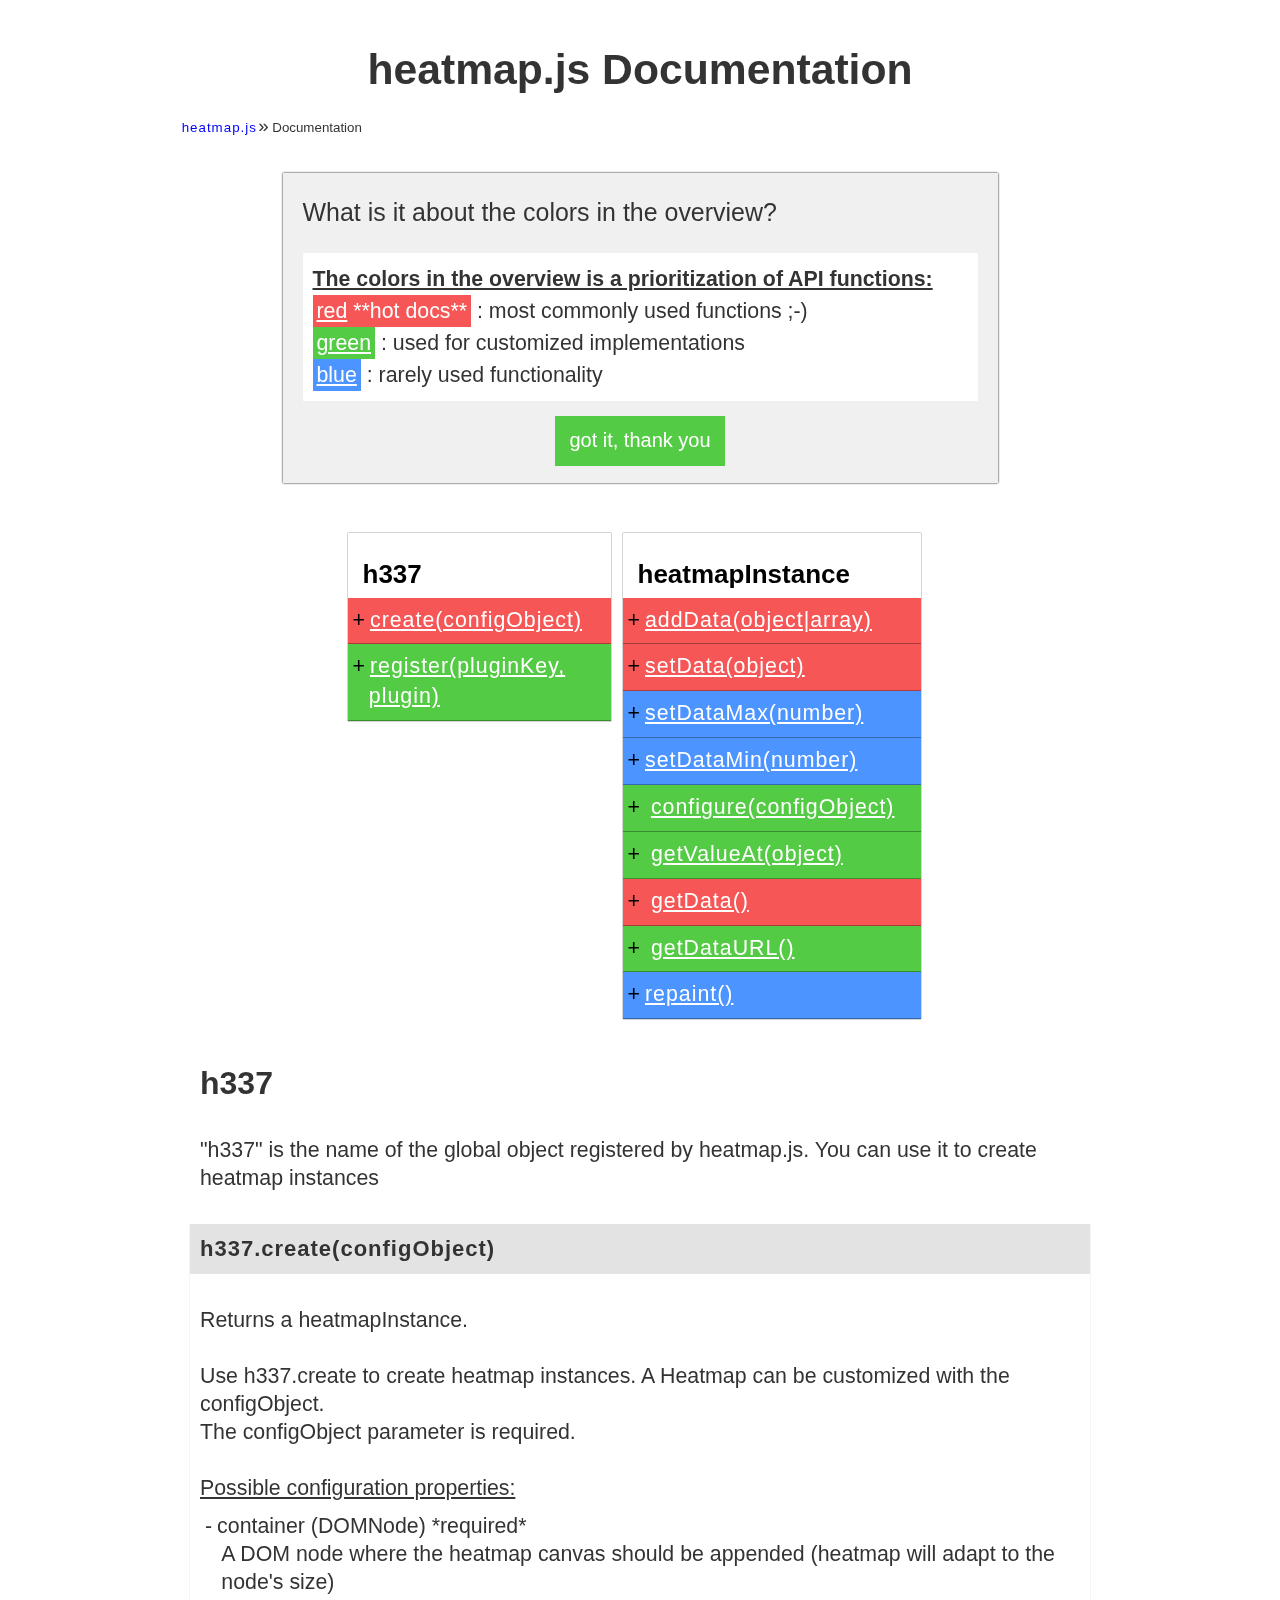
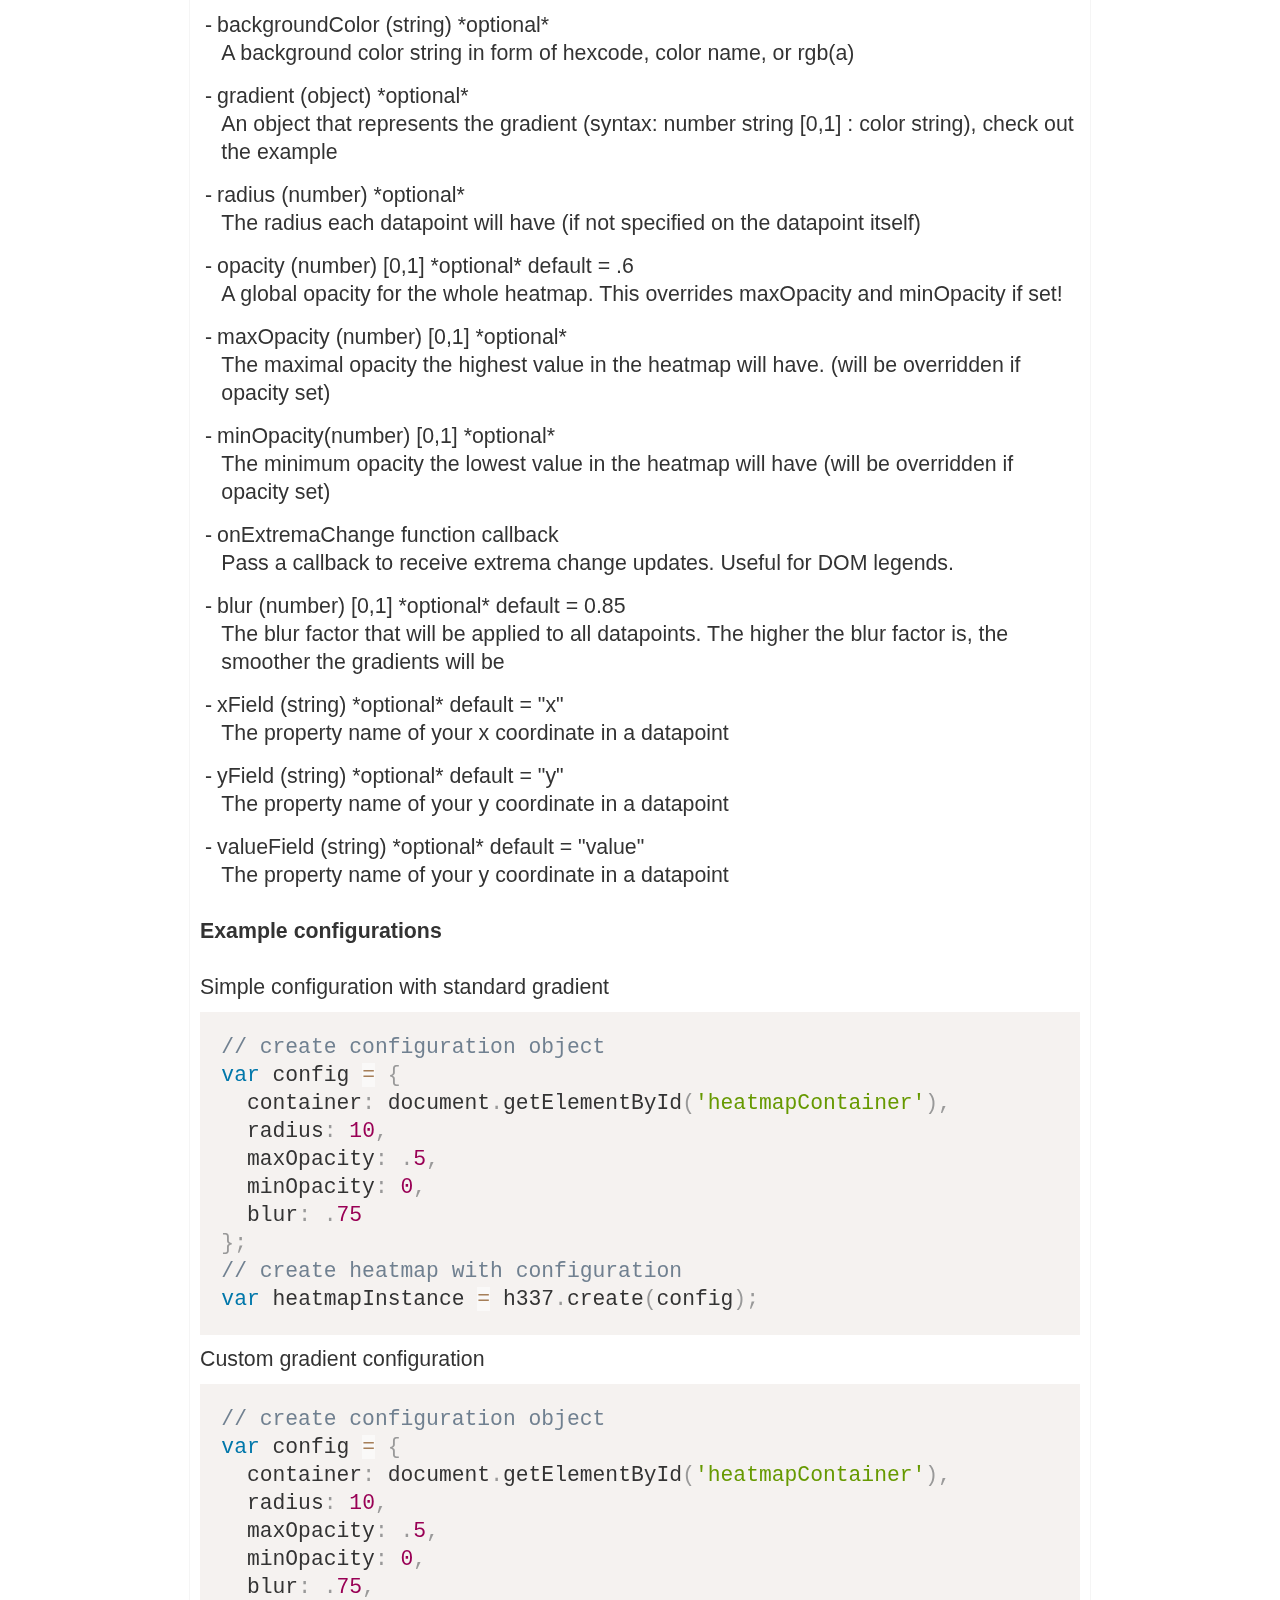
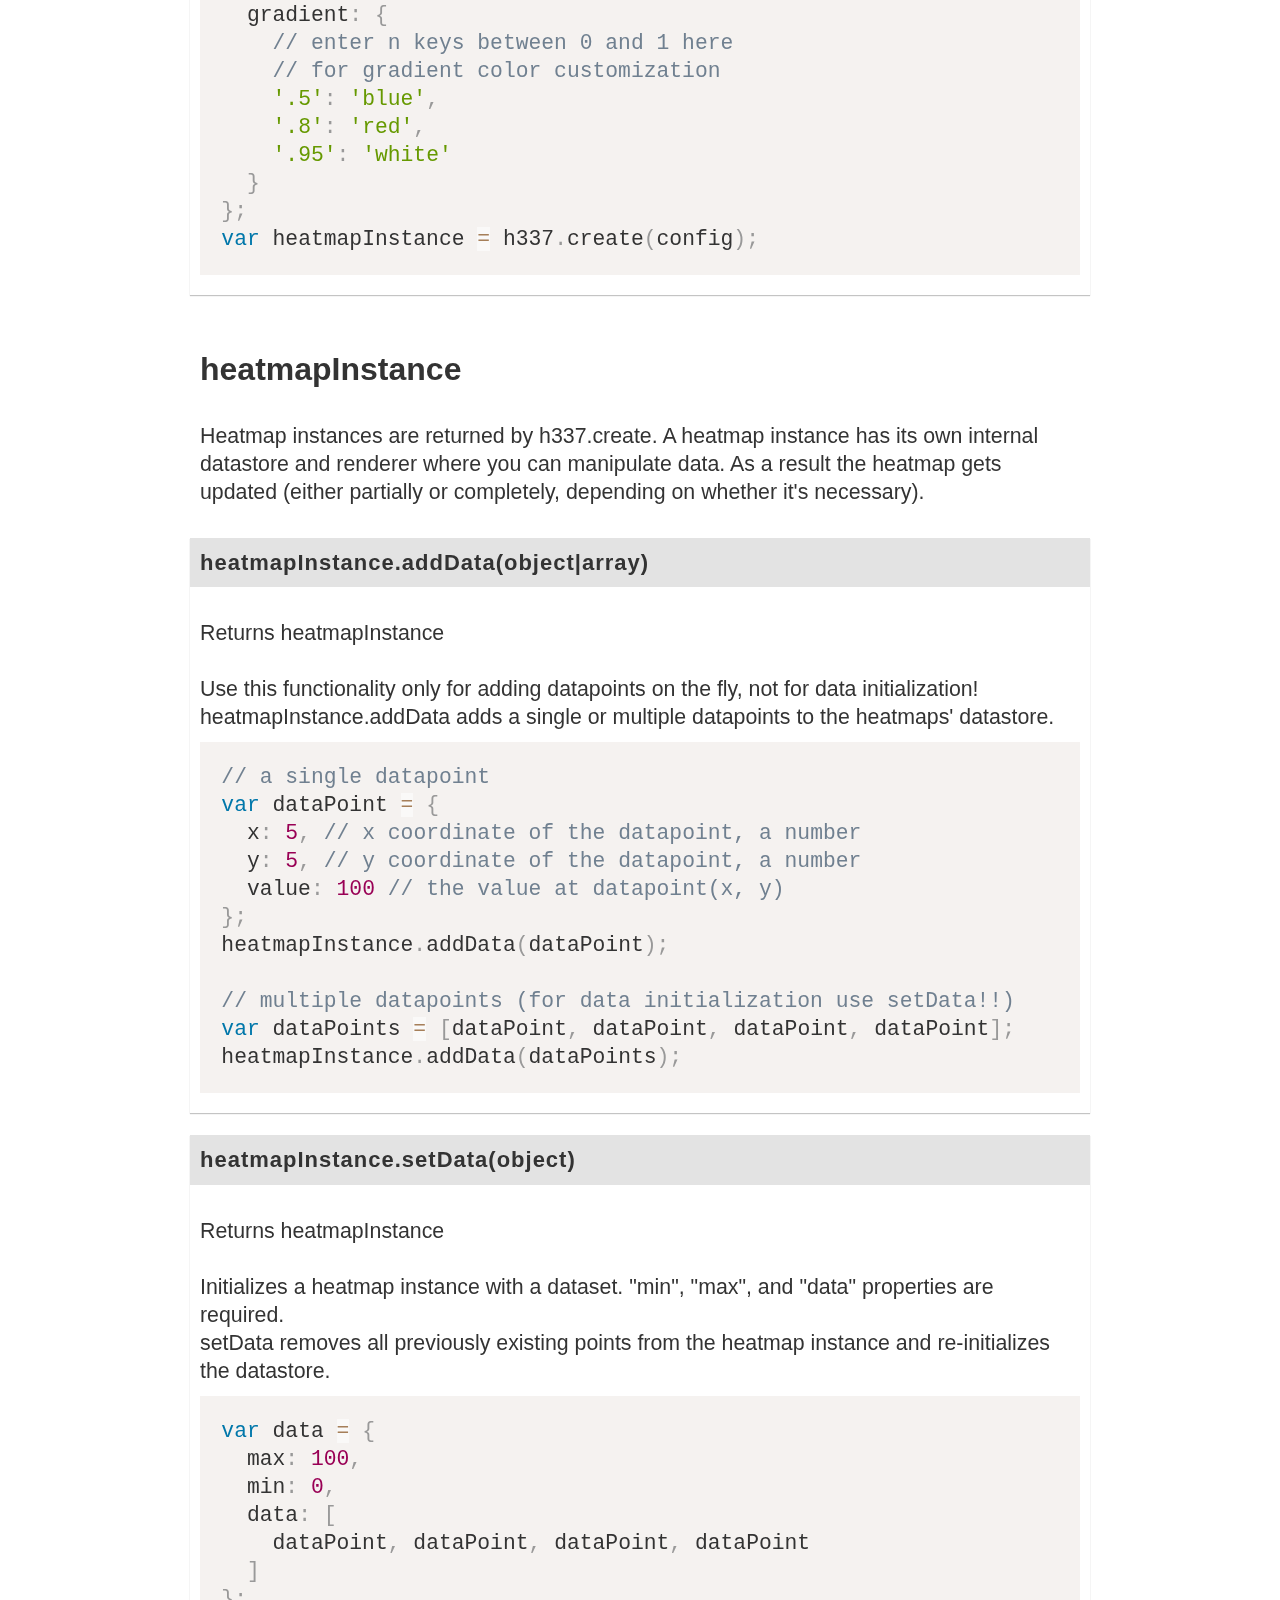
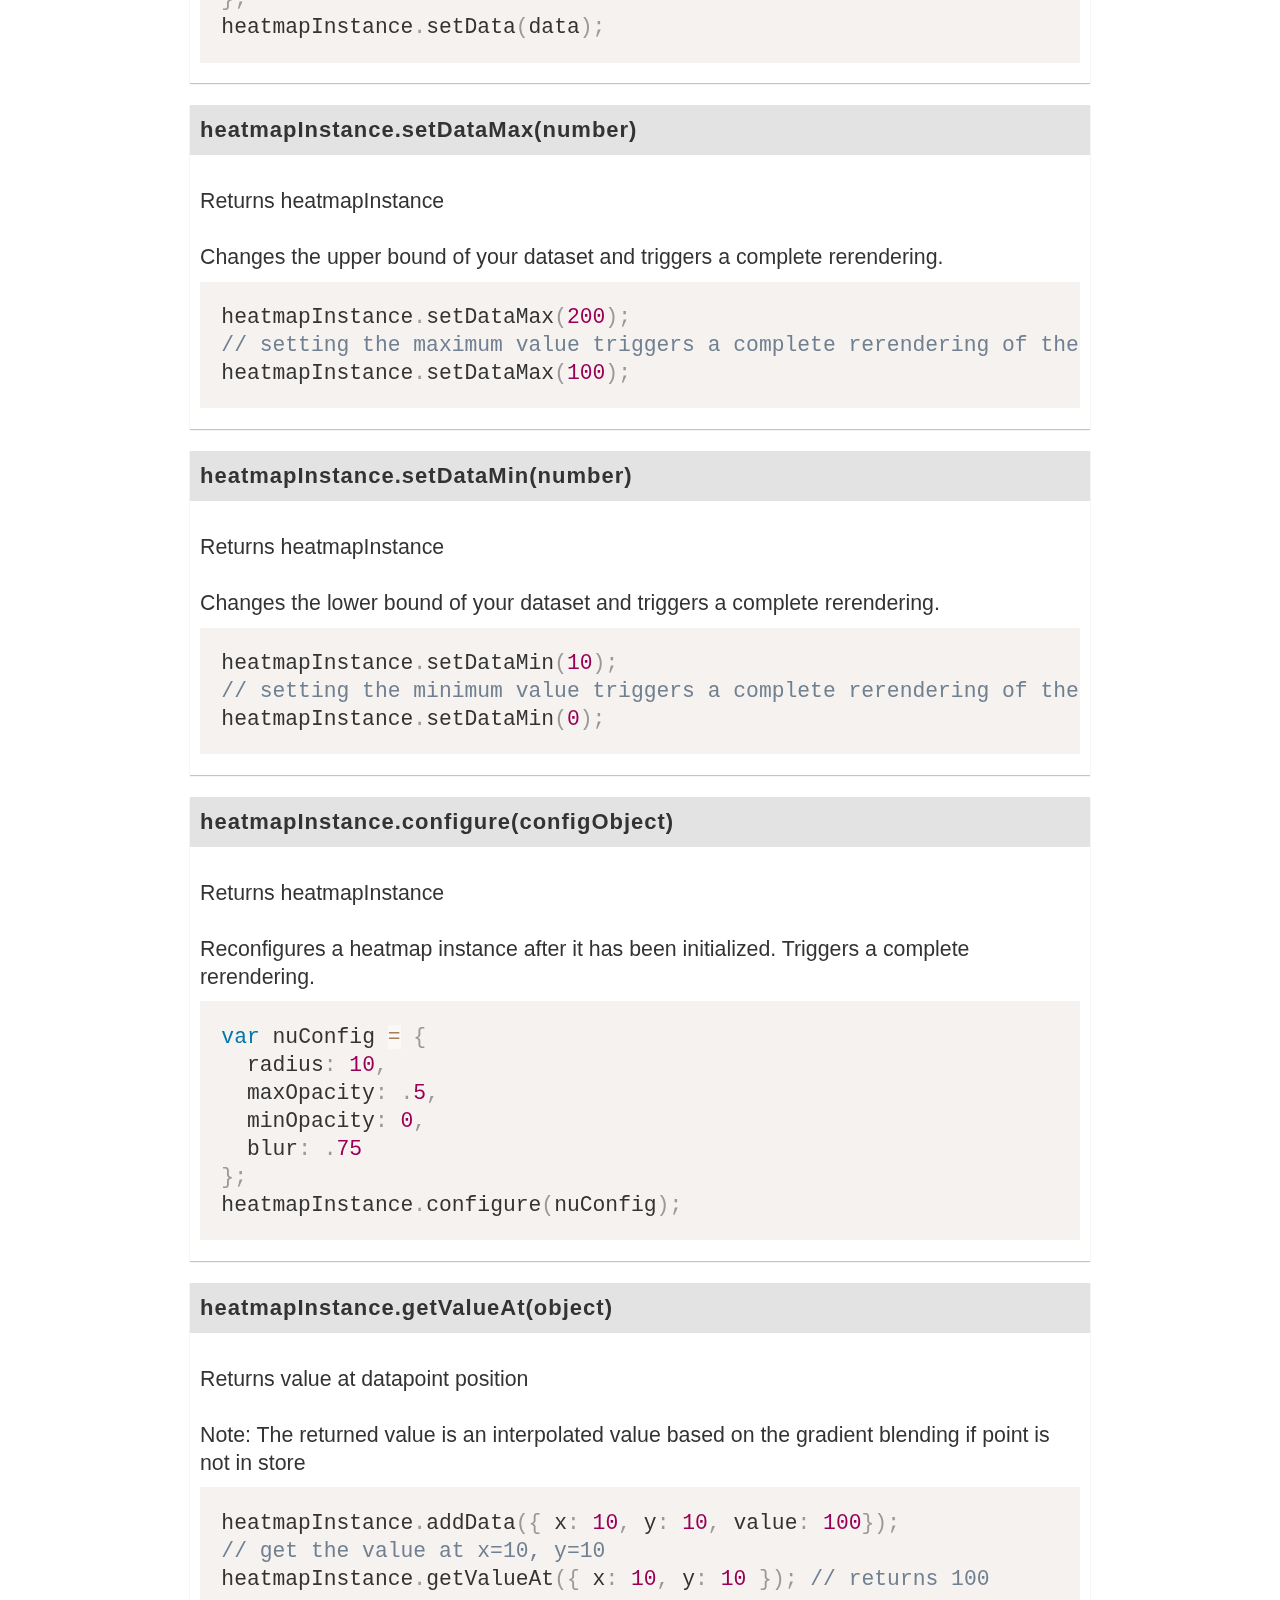
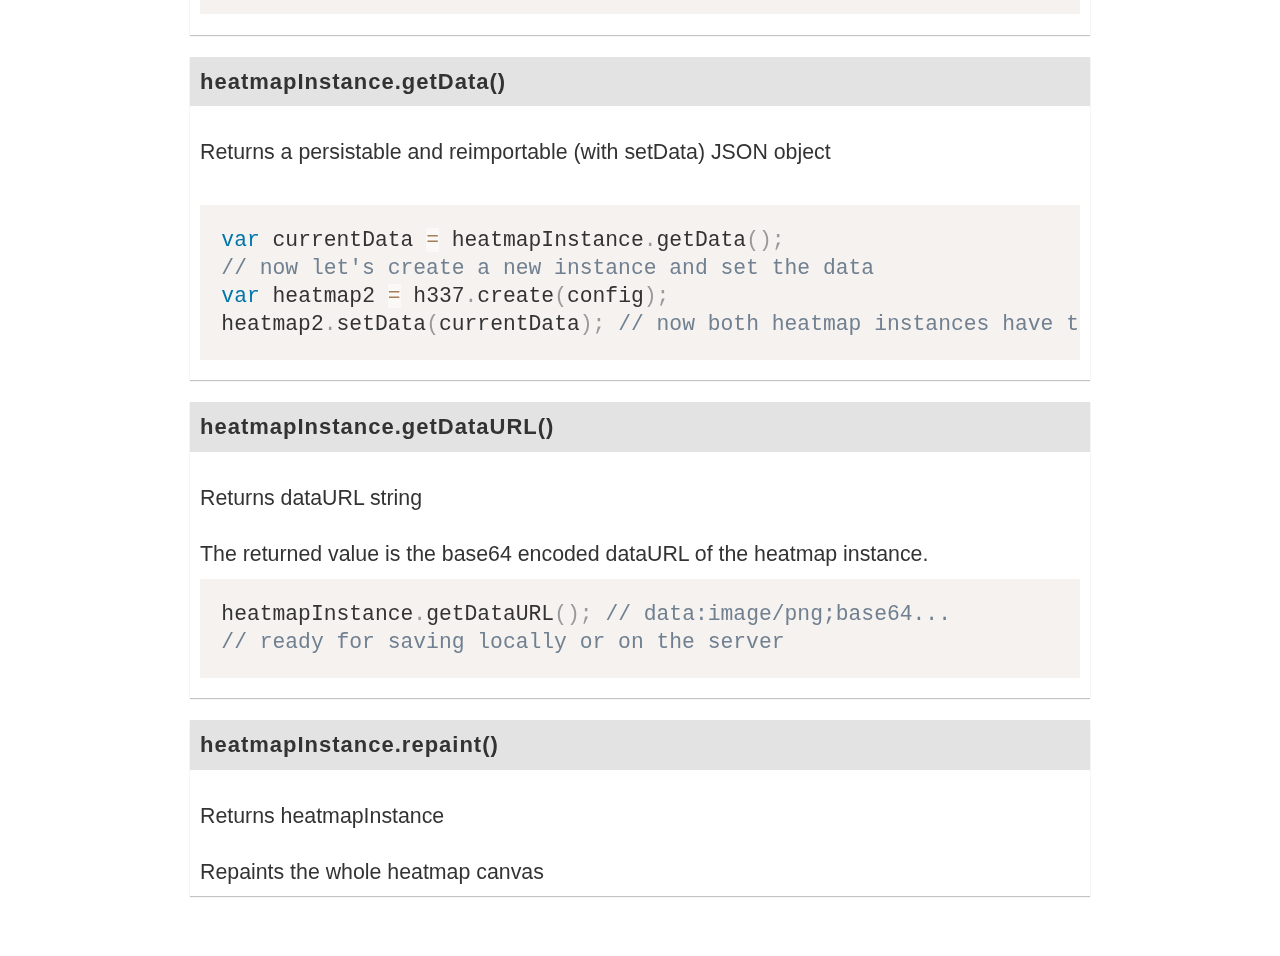
<file: src/scripts/heatmap.js-2.0.5/docs/index.html>
<!DOCTYPE html>
<html lang="en">
  <head>
    <meta charset="utf-8">
    <title>heatmap.js Documentation</title>
    <meta name="viewport" content="width=device-width, initial-scale=1.0">
    <link rel="stylesheet" href="assets/css/commons.css" />
    <link rel="stylesheet" href="assets/css/docs.css" />
    <link rel="stylesheet" href="assets/css/prism.css" />
  </head>
  <body>
    <div class="wrapper">
      <h1>heatmap.js Documentation</h1>
      <ol class="breadcrumb-trail">
        <li><a href="//www.patrick-wied.at/static/heatmapjs/" title="heatmap.js dynamic heatmaps for the web">heatmap.js</a></li>
        <li>Documentation</li>
      </ol>
      <div id="message">
        <h3 id="activate-msg">What is it about the colors in the overview?</h3>
        <div id="msg-content">
          <div class="msg">
            <u style="font-weight:bold;">The colors in the overview is a prioritization of API functions:</u> <br /><strong class="hot-doc highlight"><u>red</u> **hot docs**</strong> :  most commonly used functions  ;-)<br /><strong class="avg-doc highlight"><u>green</u></strong> : used for customized implementations<br /><strong class="cold-doc highlight"><u>blue</u></strong> : rarely used functionality
          </div>
          <div id="btn-confirm">got it, thank you</div>
        </div>
      </div>
      <section id="index">
        <div id="index-h337">
        <h2>h337</h2>
        <ul>
          <li class="hot-doc"><a href="#h337-create">create(configObject)</a></li>
          <li class="avg-doc"><a href="#h337-register">register(pluginKey, plugin)</a></li>
        </ul>
        </div>
        <div id="index-heatmapInstance">
        <h2>heatmapInstance</h2>
        <ul>
          <li class="hot-doc"><a href="#heatmap-addData">addData(object|array)</a></li>
          <li class="hot-doc"><a href="#heatmap-setData">setData(object)</a></li>
          <li class="cold-doc"><a href="#heatmap-setDataMax">setDataMax(number)</a></li>
          <li class="cold-doc"><a href="#heatmap-setDataMin">setDataMin(number)</a></li>
          <li class="avg-doc"> <a href="#heatmap-configure">configure(configObject)</a></li>
          <li class="avg-doc"> <a href="#heatmap-getValueAt">getValueAt(object)</a></li>
          <li class="hot-doc"> <a href="#heatmap-getData">getData()</a></li>
          <li class="avg-doc"> <a href="#heatmap-getDataURL">getDataURL()</a></li>
          <li class="cold-doc"><a href="#heatmap-repaint">repaint()</a></li>
        </ul>
        </div>

      </section>
      <section>
        <h2>h337</h2>
        <div class="description">
          "h337" is the name of the global object registered by heatmap.js. You can use it to create heatmap instances
        </div>
        <div class="functions">
          <div class="fn">
            <h3 id="h337-create">h337.create(configObject)</h3>
            <div class="description">
              Returns a <strong>heatmapInstance</strong>.<br /><br />
              Use h337.create to create heatmap instances. A Heatmap can be customized with the configObject. <br />The configObject parameter is required. <br /><br/><strong><u>Possible configuration properties:</u></strong><br />
              <ul>
                <li><strong>container</strong> (DOMNode) *required* <br /> A DOM node where the heatmap canvas should be appended (heatmap will adapt to the node's size)</li>
                <li><strong>backgroundColor</strong> (string) *optional*<br />
                 A background color string in form of hexcode, color name, or rgb(a)</li>
                <li><strong>gradient</strong> (object) *optional*<br />
                 An object that represents the gradient (syntax: number string [0,1] : color string), check out the example </li>
                <li><strong>radius</strong> (number) *optional*<br />The radius each datapoint will have (if not specified on the datapoint itself)</li>
                <li><strong>opacity</strong> (number) [0,1] *optional* default = .6<br />A global opacity for the whole heatmap. This overrides maxOpacity and minOpacity if set!</li>
                <li><strong>maxOpacity</strong> (number) [0,1] *optional*<br />The maximal opacity the highest value in the heatmap will have. (will be overridden if opacity set)</li>
                <li><strong>minOpacity</strong>(number) [0,1] *optional*<br />The minimum opacity the lowest value in the heatmap will have (will be overridden if opacity set)</li>
                <li><strong>onExtremaChange</strong> function callback<br />Pass a callback to receive extrema change updates. Useful for DOM legends.</li>
                <li><strong>blur</strong> (number) [0,1] *optional* default = 0.85<br />The blur factor that will be applied to all datapoints. The higher the blur factor is, the smoother the gradients will be</li>
                <li><strong>xField</strong> (string) *optional* default = "x"<br />The property name of your x coordinate in a datapoint</li>
                <li><strong>yField</strong> (string) *optional* default = "y"<br />The property name of your y coordinate in a datapoint</li>
                <li><strong>valueField</strong> (string) *optional* default = "value"<br />The property name of your y coordinate in a datapoint</li>
              </ul>
              <h4>Example configurations</h4>
              Simple configuration with standard gradient
              <pre><code class="language-javascript">// create configuration object
var config = {
  container: document.getElementById('heatmapContainer'),
  radius: 10,
  maxOpacity: .5,
  minOpacity: 0,
  blur: .75
};
// create heatmap with configuration
var heatmapInstance = h337.create(config);</code></pre>
Custom gradient configuration
              <pre><code class="language-javascript">// create configuration object
var config = {
  container: document.getElementById('heatmapContainer'),
  radius: 10,
  maxOpacity: .5,
  minOpacity: 0,
  blur: .75,
  gradient: {
    // enter n keys between 0 and 1 here
    // for gradient color customization
    '.5': 'blue',
    '.8': 'red',
    '.95': 'white'
  }
};
var heatmapInstance = h337.create(config);</code></pre>
  
            </div>
          </div>
          <!-- <div class="fn">
            <h3 id="h337-register">h337.register(pluginKey, plugin)</h3>
            <div class="description">
              to be written
            </div>
          </div> -->
        </div>
      </section>
      <section>
        <h2>heatmapInstance</h2>
        <div class="description">
          Heatmap instances are returned by h337.create. A heatmap instance has its own internal datastore and renderer where you can manipulate data. As a result the heatmap gets updated (either partially or completely, depending on whether it's necessary).
        </div>
        <div class="functions">
          <div class="fn">
            <h3 id="heatmap-addData">heatmapInstance.addData(object|array)</h3>
            <div class="description">
              Returns <strong>heatmapInstance</strong><br /><br />
              Use this functionality only for adding datapoints on the fly, not for data initialization! heatmapInstance.addData adds a single or multiple datapoints to the heatmaps' datastore. 
              <pre><code class="language-javascript">// a single datapoint
var dataPoint = { 
  x: 5, // x coordinate of the datapoint, a number 
  y: 5, // y coordinate of the datapoint, a number
  value: 100 // the value at datapoint(x, y)
};
heatmapInstance.addData(dataPoint);

// multiple datapoints (for data initialization use setData!!)
var dataPoints = [dataPoint, dataPoint, dataPoint, dataPoint];
heatmapInstance.addData(dataPoints);</code></pre>
            </div>
          </div>
          <div class="fn">
            <h3 id="heatmap-setData">heatmapInstance.setData(object)</h3>
            <div class="description">
              Returns <strong>heatmapInstance</strong><br /><br />
              Initializes a heatmap instance with a dataset. <strong>"min"</strong>, <strong>"max"</strong>, and <strong>"data"</strong> properties are required.<br />setData removes all previously existing points from the heatmap instance and re-initializes the datastore.
              <pre><code class="language-javascript">var data = {
  max: 100,
  min: 0,
  data: [
    dataPoint, dataPoint, dataPoint, dataPoint
  ]
};
heatmapInstance.setData(data);</code></pre>
            </div>
          </div>
          <div class="fn">
            <h3 id="heatmap-setDataMax">heatmapInstance.setDataMax(number)</h3>
            <div class="description">
              Returns <strong>heatmapInstance</strong><br /><br />
              Changes the upper bound of your dataset and triggers a complete rerendering.
              <pre><code class="language-javascript">heatmapInstance.setDataMax(200);
// setting the maximum value triggers a complete rerendering of the heatmap
heatmapInstance.setDataMax(100);</code></pre>
            </div>
          </div>
          <div class="fn">
            <h3 id="heatmap-setDataMin">heatmapInstance.setDataMin(number)</h3>
            <div class="description">
              Returns <strong>heatmapInstance</strong><br /><br />
              Changes the lower bound of your dataset and triggers a complete rerendering.
              <pre><code class="language-javascript">heatmapInstance.setDataMin(10);
// setting the minimum value triggers a complete rerendering of the heatmap
heatmapInstance.setDataMin(0);</code></pre>
            </div>
          </div>
          <div class="fn">
            <h3 id="heatmap-configure">heatmapInstance.configure(configObject)</h3>
            <div class="description">
              Returns <strong>heatmapInstance</strong><br /><br />
              Reconfigures a heatmap instance after it has been initialized. Triggers a complete rerendering.
              <pre><code class="language-javascript">var nuConfig = {
  radius: 10,
  maxOpacity: .5,
  minOpacity: 0,
  blur: .75
};
heatmapInstance.configure(nuConfig);</code></pre>
            </div>
          </div>
          <div class="fn">
            <h3 id="heatmap-getValueAt">heatmapInstance.getValueAt(object)</h3>
            <div class="description">
              Returns <strong>value at datapoint position</strong><br /><br />
              Note: The returned value is an interpolated value based on the gradient blending if point is not in store
              <pre><code class="language-javascript">heatmapInstance.addData({ x: 10, y: 10, value: 100});
// get the value at x=10, y=10
heatmapInstance.getValueAt({ x: 10, y: 10 }); // returns 100</code></pre>
            </div>
          </div>
          <div class="fn">
            <h3 id="heatmap-getData">heatmapInstance.getData()</h3>
            <div class="description">
              Returns <strong>a persistable and reimportable (with setData) JSON object</strong><br /><br />
              <pre><code class="language-javascript">var currentData = heatmapInstance.getData();
// now let's create a new instance and set the data
var heatmap2 = h337.create(config);
heatmap2.setData(currentData); // now both heatmap instances have the same content</code></pre>
            </div>
          </div>
          <div class="fn">
            <h3 id="heatmap-getDataURL">heatmapInstance.getDataURL()</h3>
            <div class="description">
              Returns <strong>dataURL string</strong><br /><br />
              The returned value is the base64 encoded dataURL of the heatmap instance.
              <pre><code class="language-javascript">heatmapInstance.getDataURL(); // data:image/png;base64...
// ready for saving locally or on the server</code></pre>
            </div>
          </div>
          <div class="fn">
            <h3 id="heatmap-repaint">heatmapInstance.repaint()</h3>
            <div class="description">
              Returns <strong>heatmapInstance</strong><br /><br />
              Repaints the whole heatmap canvas
            </div>
          </div>
        </div>
      </section>
    </div>
    <script src="assets/js/prism.js"></script>
    <script>
      var docs = (function() {

        //delete localStorage['readTheDocs'];

        function $(id) {
          return document.getElementById(id);
        };

        function initializeDocs () {
          var showMessage = false;

          if (!localStorage['readTheDocs']) {
            showMessage = true;
          }
          $('btn-confirm').onclick = function() {
              localStorage['readTheDocs'] = true;
              $('msg-content').classList.add('animate');
              $('msg-content').classList.add('hide');
          };
          if (!showMessage) {
            $('msg-content').classList.add('hide');
            // dirty hack ;-)
            setTimeout(function() { $('msg-content').classList.add('animate'); }, 100);
          }

          $('activate-msg').onclick = function() {
            $('msg-content').classList.remove('hide');
          }


          // initialize and add feedback buttons

        };


        return {
          init: initializeDocs
        }
      }());
      window.onload = function() {
        docs.init();
      };
    </script>
  </body>
</html>
</file>
<file: src/scripts/heatmap.js-2.0.5/docs/assets/css/commons.css>
html, body, p, div { margin:0; padding:0; }
.wrapper { width:840px; position:relative; margin:auto; }

.breadcrumb-trail {
  list-style:none;
  list-style-type:none;
  display:block;
  font-size:10pt;
  margin-top:0;
  margin-bottom:0;
  padding-left:0;
}
.breadcrumb-trail li {
  display:inline-block;
  padding:5px;
  margin-right:15px;
  position:relative;
  line-height:normal;
}
.breadcrumb-trail a {
  text-decoration:none;
  color:blue;
  font-weight:400;
  padding-bottom:1px;
  
}
.breadcrumb-trail a:hover {
  border-bottom:1px solid blue;
}
.breadcrumb-trail li:before{
  content:'\0BB';
  position:absolute;
  left:-14px;
  top:0px;
  font-weight:normal;
  font-size:14pt;
}
.breadcrumb-trail li:first-child:before {
  content:'';
  margin-left:0;
}
</file>
<file: src/scripts/heatmap.js-2.0.5/docs/assets/css/docs.css>
html { 
        color: #333;
        font-family: sans-serif;
        font-size: 16pt;
        font-weight: 100;
        line-height: 1.4em;
      }
      html, body, p, div { margin:0; padding:0; }
.hot-doc {
  background:#f65656;
}
.avg-doc {
  background:#54cb44;
}
.cold-doc {
  background:#4C94FF;
}
.wrapper {
  width:auto;
  position:relative;
  max-width:900px;
  margin:auto;
  padding-top:25px;
}
.description {
  padding:10px;
  line-height: 28px;
}
strong.highlight { 
  padding: 4px;
  font-weight: normal;  
  color:white;  
}
.functions .description {
  background:white;
  margin-bottom: 5px;
}
.fn { box-shadow:0 1px 1px rgba(0,0,0,.23); }
.fn h3 {
  padding:10px;
  font-size:22px;
  letter-spacing:1px;
  font-weight:bold;
  background:rgba(0, 0, 0, 0.11);
}
      
h2 { padding-left:10px; }
h1 {  text-align:center; margin-top:30px;}
ul {
  list-style: none;
  margin:0;
  padding:0;
}

li {
  padding-left: 1em;

  text-indent: -1em;
}
#index li {
  border-bottom:1px solid rgba(0,0,0,.3);
    padding-top:8px;
  padding-bottom:8px;
}

#index li:before {
  content: "+";
  padding-left:5px;
  padding-right: 5px;
}
li:before {
  content: "-";
  padding-left:5px;
  padding-right: 5px;
}
li a { color:white; letter-spacing:1px;}
#index h2 { font-size:26px; padding-left:15px; padding-top:5px; margin-bottom:8px; }
#index div {
  color: black;
  display:inline-table;
  box-shadow: 0 0 1px black;
  width:45%;
  margin-right:1%;

  overflow:hidden;
}
#index-heatmapInstance { width:51% !important;}
#index { width:65%; margin:auto; margin-top:30px; margin-bottom:50px; }
section { margin-bottom:60px; }
#message { 
  overflow:hidden; 
  width: 75%;
  margin: auto;
  margin-top: 30px;
  background: rgba(0,0,0,.06);
  box-shadow: 0 0 2px black;
  padding-left:20px;
  padding-right:20px; 
  margin-bottom:50px;
}
#message h3 {  padding-left:0; font-weight:normal; cursor:pointer;}
#msg-content {
  height:230px; padding-top:0; padding-bottom:0; opacity:1;
}
#msg-content.animate {
  -webkit-transition:.7s ease all; 
  -moz-transition:.7s ease all;
  transition:.7s ease all;
}
#msg-content.hide{ height:0; padding-left:20px; padding-right:20px; opacity:0; }
.msg { padding:10px;background:white; line-height:32px;}
#btn-confirm {
  padding: 10px;
text-align: center;
background: #54cb44;
margin: auto;
color: white;
cursor: pointer;
-webkit-transition: 0.7s all ease;
-moz-transition:.7 all ease;
transition: 0.7s all ease;
border:none;
font-size:20px;
width: 150px;
margin-top: 15px;

}
#btn-confirm:hover {
  background: #f65656;
}
.description ul li { margin-bottom:15px; margin-top:10px; }


@media(max-width:800px) {
  #message { display:none; }
}
</file>
<file: src/scripts/heatmap.js-2.0.5/docs/assets/css/prism.css>
* http://prismjs.com/download.html?themes=prism&languages=markup+css+clike+javascript */
/**
 * prism.js default theme for JavaScript, CSS and HTML
 * Based on dabblet (http://dabblet.com)
 * @author Lea Verou
 */

code[class*="language-"],
pre[class*="language-"] {
   color: black;
   text-shadow: 0 1px white;
   font-family: Consolas, Monaco, 'Andale Mono', monospace;
   direction: ltr;
   text-align: left;
   white-space: pre;
   word-spacing: normal;
   word-break: normal;


   -moz-tab-size: 4;
   -o-tab-size: 4;
   tab-size: 4;

   -webkit-hyphens: none;
   -moz-hyphens: none;
   -ms-hyphens: none;
   hyphens: none;
}

pre[class*="language-"]::-moz-selection, pre[class*="language-"] ::-moz-selection,
code[class*="language-"]::-moz-selection, code[class*="language-"] ::-moz-selection {
   text-shadow: none;
   background: #b3d4fc;
}

pre[class*="language-"]::selection, pre[class*="language-"] ::selection,
code[class*="language-"]::selection, code[class*="language-"] ::selection {
   text-shadow: none;
   background: #b3d4fc;
}

@media print {
   code[class*="language-"],
   pre[class*="language-"] {
      text-shadow: none;
   }
}

/* Code blocks */
pre[class*="language-"] {
   padding: 1em;
   margin: .5em 0;
   overflow: auto;
}

:not(pre) > code[class*="language-"],
pre[class*="language-"] {
   background: #f5f2f0;
}

/* Inline code */
:not(pre) > code[class*="language-"] {
   padding: .1em;
   border-radius: .3em;
}

.token.comment,
.token.prolog,
.token.doctype,
.token.cdata {
   color: slategray;
}

.token.punctuation {
   color: #999;
}

.namespace {
   opacity: .7;
}

.token.property,
.token.tag,
.token.boolean,
.token.number,
.token.constant,
.token.symbol {
   color: #905;
}

.token.selector,
.token.attr-name,
.token.string,
.token.builtin {
   color: #690;
}

.token.operator,
.token.entity,
.token.url,
.language-css .token.string,
.style .token.string,
.token.variable {
   color: #a67f59;
   background: hsla(0,0%,100%,.5);
}

.token.atrule,
.token.attr-value,
.token.keyword {
   color: #07a;
}


.token.regex,
.token.important {
   color: #e90;
}

.token.important {
   font-weight: bold;
}

.token.entity {
   cursor: help;
}
</file>
